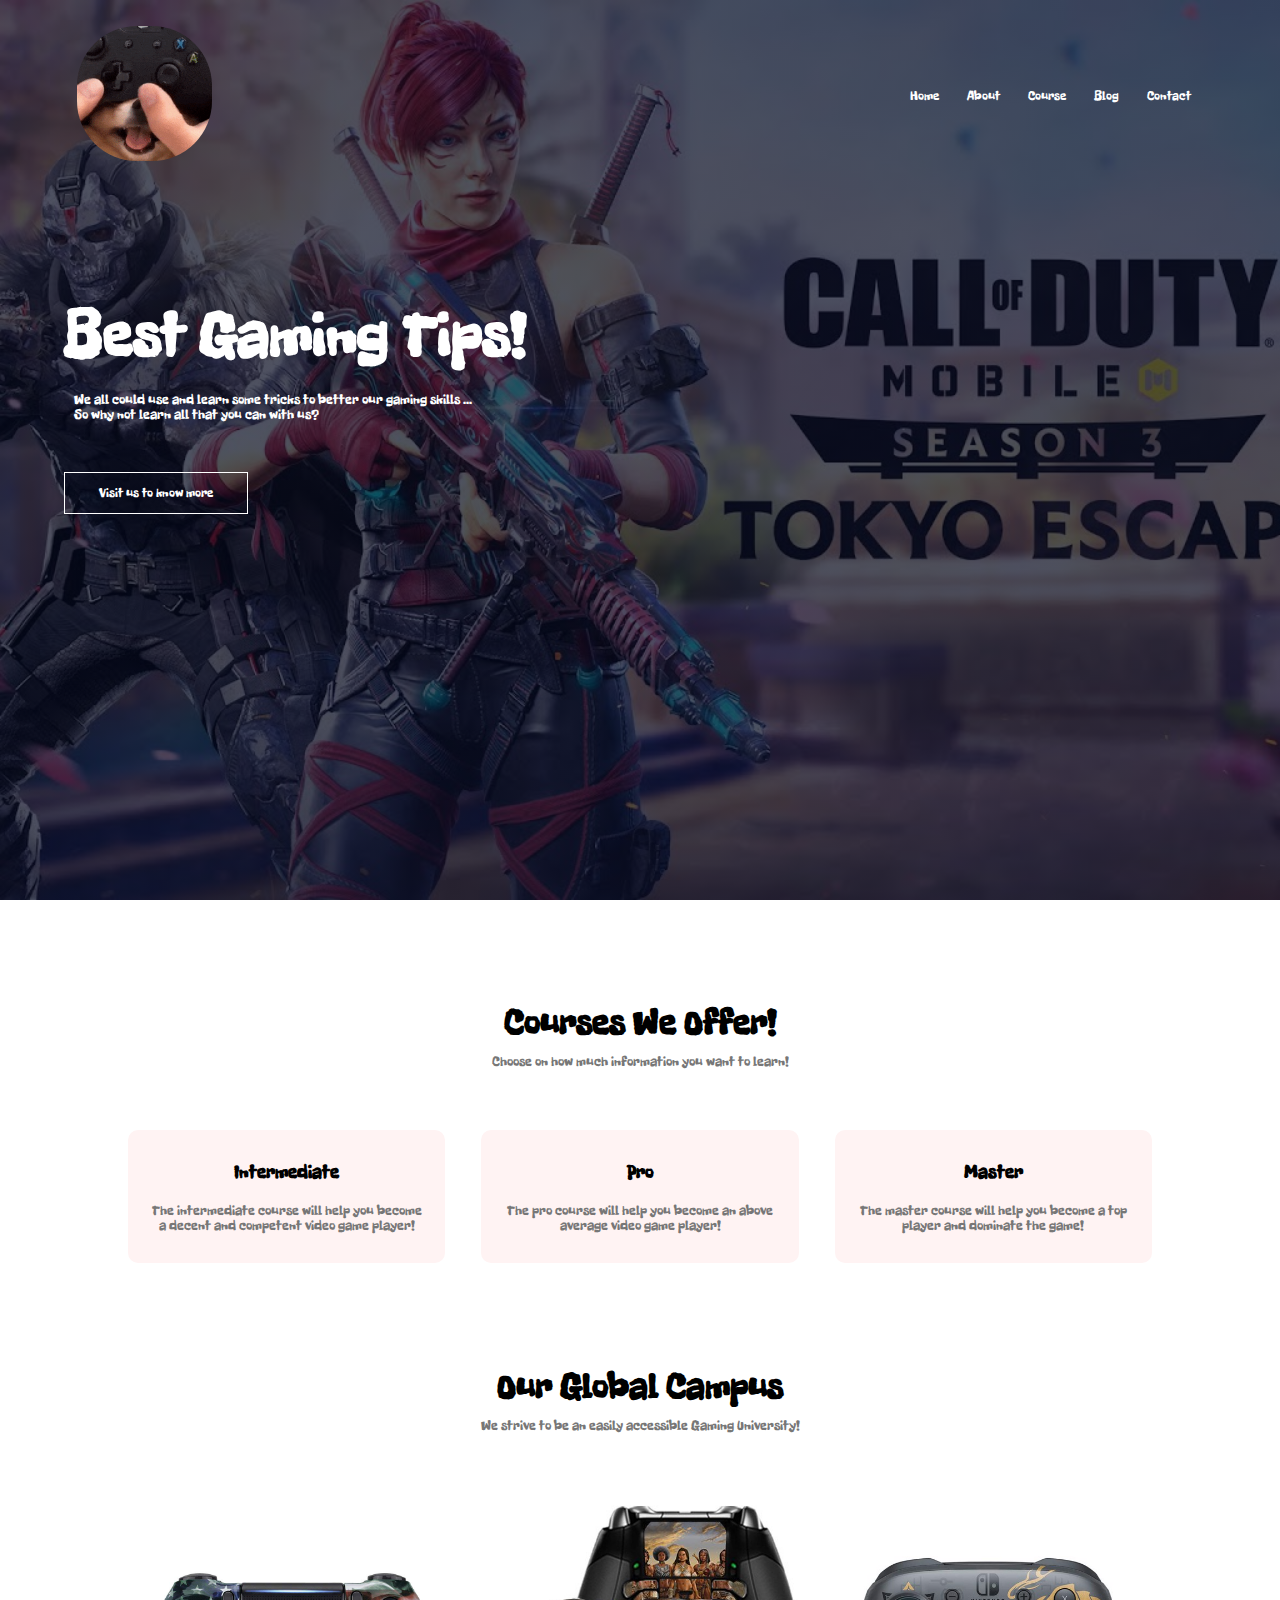
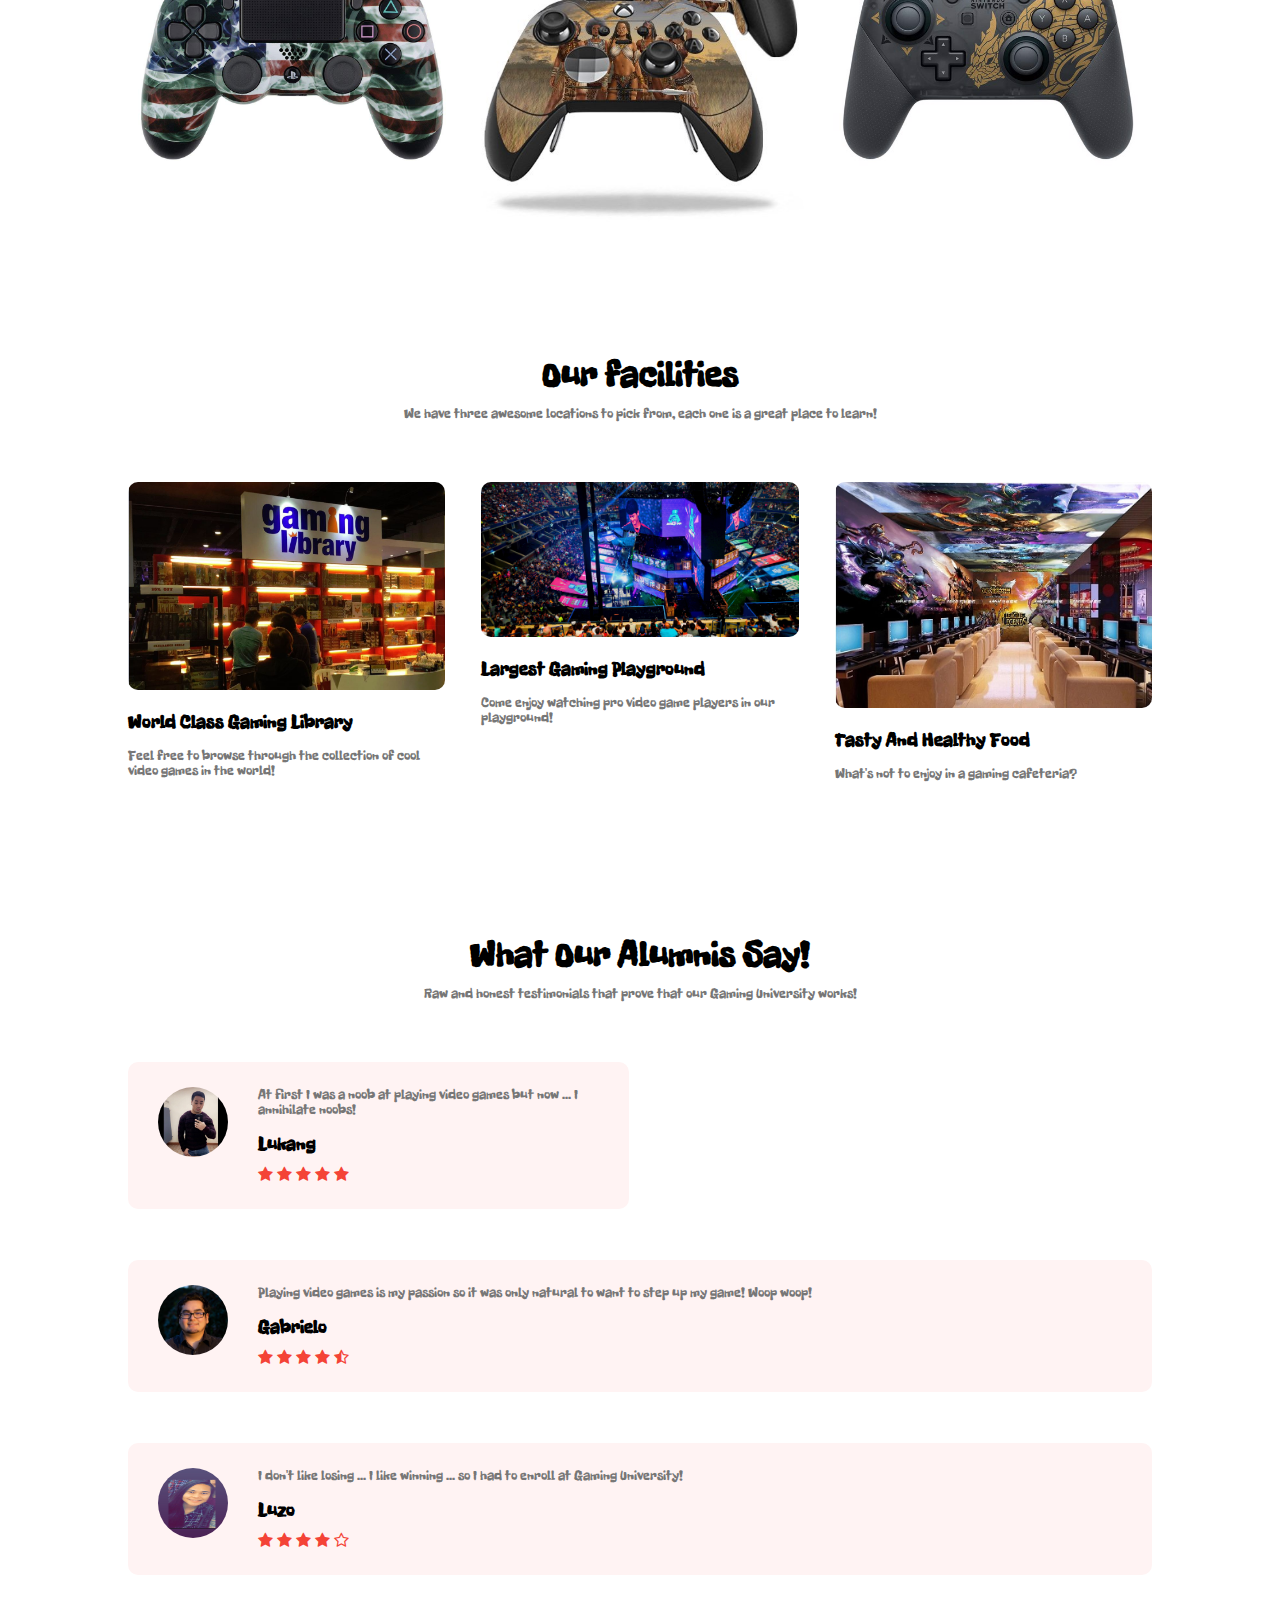
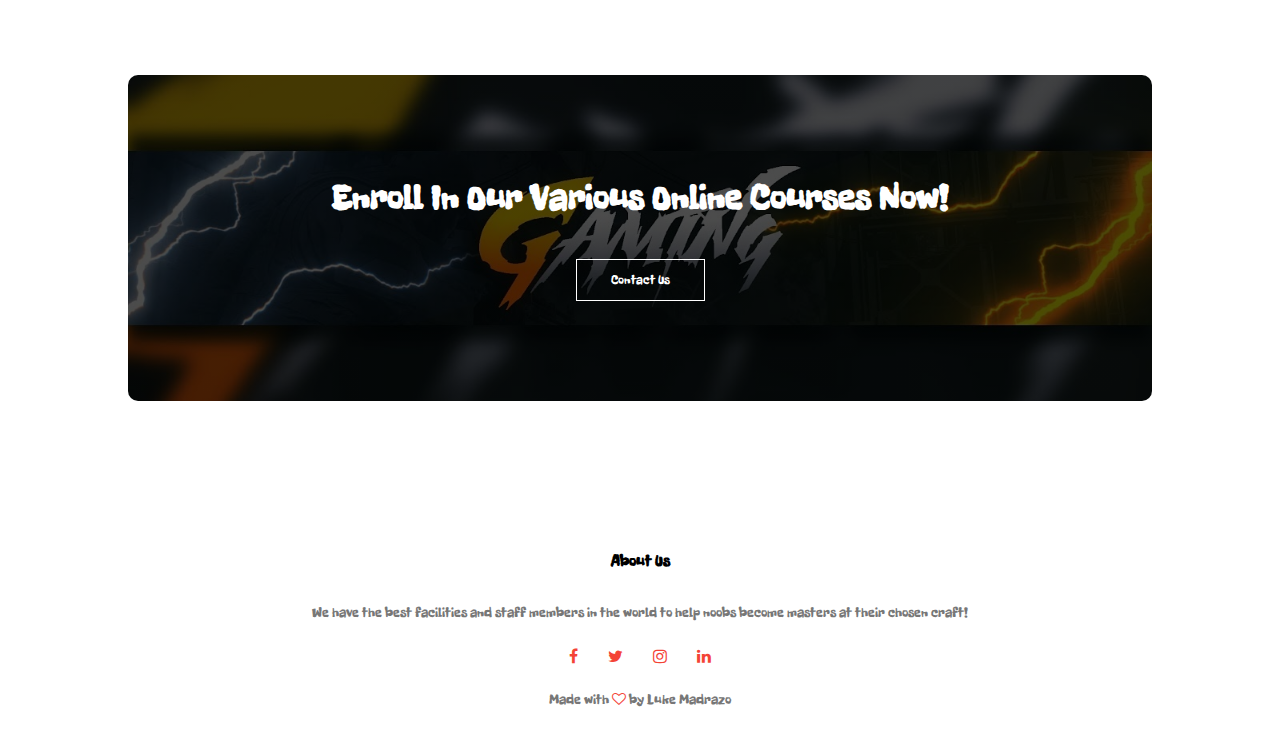
<file: index.html>
<!DOCTYPE html>
<html lang="en">
<head>
    <meta charset="UTF-8">
    <meta http-equiv="X-UA-Compatible" content="IE=edge">
    <meta name="viewport" content="width=device-width, initial-scale=1.0">
    <title>Gaming University</title>
    <link rel="stylesheet" href="style.css">
    <link rel="preconnect" href="https://fonts.gstatic.com">
    <link rel="preconnect" href="https://fonts.gstatic.com">
    <link href="https://fonts.googleapis.com/css2?family=Freckle+Face&display=swap" rel="stylesheet">

    <link rel="stylesheet" href="https://stackpath.bootstrapcdn.com/font-awesome/4.7.0/css/font-awesome.min.css"> 
</head>
<body>
    <section class='header'>
        <nav>
            <a href="index.html"><img src="images/controllerGif.gif"></a>
            <div class="nav-links" id="navLinks">
                <i class="fa fa-times" onclick="hideMenu()"></i>
                <ul>
                    <li><a href="">Home</a></li>
                    <li><a href="">About</a></li>
                    <li><a href="">Course</a></li>
                    <li><a href="">Blog</a></li>
                    <li><a href="">Contact</a></li>
                </ul>

            </div>
            <i class="fa fa-bars" onclick="showMenu()"></i>
        </nav>
<div class="text-box">
    <h1>Best Gaming Tips!</h1>
    <p>We all could use and learn some tricks to better our gaming skills ...<br>
        So why not learn all that you can with us?</p>
    <a href="" class="hero-btn">Visit us to know more</a>    
</div>

    </section>

<!------Course------>

    <section class="course">
        <h1>Courses We Offer!</h1>
        <p>Choose on how much information you want to learn!</p>

        <div class="row">
            <div class="course-col">
                <h3>Intermediate</h3>
                <p>The intermediate course will help you become a decent and competent video game player!</p>                
            </div>
            <div class="course-col">
                <h3>Pro</h3>
                <p>The pro course will help you become an above average video game player!</p>
            </div>
            <div class="course-col">
                <h3>Master</h3>
                <p>The master course will help you become a top player and dominate the game!</p>
            </div>
        </div>


    </section>

    <!-- -----Campus---- -->

    <section class="campus">
        <h1>Our Global Campus</h1>
        <p>We strive to be an easily accessible Gaming University!</p>

        <div class="row">
            <div class="campus-col">
                <img src="images/merica.jpeg">
                <div class="layer">
                    <h3>USA</h3>
                </div>
            </div>
            <div class="campus-col">
                <img src="images/africa.jpeg">
                <div class="layer">
                    <h3>Africa</h3>
                </div>
            </div>
                <div class="campus-col">
                    <img src="images/asia.jpg">
                    <div class="layer">
                        <h3>Asia</h3>
                    </div>
                </div>
        </div>

    </section>



<!-------Facilities------->

    <section class="facilities">
        <h1>Our facilities</h1>
        <p>We have three awesome locations to pick from, each one is a great place to learn!</p>

        <div class="row">
            <div class="facilities-col">
                <img src="images/library.jpg">
                <h3>World Class Gaming Library</h3>
                <p>Feel free to browse through the collection of cool video games in the world!</p>
            </div>
            <div class="facilities-col">
                <img src="images/playground.jpg_cropX1=0&cropX2=3199&cropY1=159&cropY2=1714">
                <h3>Largest Gaming Playground</h3>
                <p>Come enjoy watching pro video game players in our playground!</p>
            </div>
            <div class="facilities-col">
                <img src="images/cafe.jpg">
                <h3>Tasty And Healthy Food</h3>
                <p>What's not to enjoy in a gaming cafeteria?</p>
            </div>
        </div>
    </section>


    <!-- ------Testimonials------ -->

    <section class="testimonials">
        <h1>What Our Alumnis Say!</h1>
        <p>Raw and honest testimonials that prove that our Gaming University works!</p>

        <div class="row">
            <div class="testimonial-col">
                <img src="images/luke.jpg">
                <div>
                    <p>At first I was a noob at playing video games but now ... I annihilate noobs!</p>
                    <h3>Lukang</h3>
                    <i class="fa fa-star"></i>
                    <i class="fa fa-star"></i>
                    <i class="fa fa-star"></i>
                    <i class="fa fa-star"></i>
                    <i class="fa fa-star"></i>
                </div>
            </div>
        </div>
        <div class="testimonial-col">
            <img src="images/gabe.jpg">
            <div>
                <p>Playing video games is my passion so it was only natural to want to step up my game! Woop woop!</p>
                <h3>Gabrielo</h3>
                <i class="fa fa-star"></i>
                <i class="fa fa-star"></i>
                <i class="fa fa-star"></i>
                <i class="fa fa-star"></i>
                <i class="fa fa-star-half-o"></i>
            </div>
        </div>
        <div class="testimonial-col">
            <img src="images/sis.jpg">
            <div>
                <p>I don't like losing ... I like winning ... so I had to enroll at Gaming University!</p>
                <h3>Luzo</h3>
                <i class="fa fa-star"></i>
                <i class="fa fa-star"></i>
                <i class="fa fa-star"></i>
                <i class="fa fa-star"></i>
                <i class="fa fa-star-o"></i>
            </div>
        </div>

    </section>


<!-- -----Call To Action------ -->

    <section class="cta">
        <h1>Enroll In Our Various Online Courses Now!</h1>
            <a href="" class="hero-btn">Contact Us</a>
    </section>



<!-- ------Footer------- -->


    <section class="footer">
        <h4>About Us</h4>
        <p>We have the best facilities and staff members in the world to help noobs become masters at their chosen craft!</p>
        <div class="icons">
            <i class="fa fa-facebook"></i>
            <i class="fa fa-twitter"></i>
            <i class="fa fa-instagram"></i>
            <i class="fa fa-linkedin"></i>
        </div>
        <p>Made with  <i class="fa fa-heart-o"></i> by Luke Madrazo</p>
    </section>


    <!-- ------------Javascript for Toggle Menu-------->
    <script>
        let navLinks = document.getElementById("navLinks");

        function showMenu() {
            navLinks.style.right = "0";
        }
        function hideMenu() {
            navLinks.style.right = "-200px"
        }

    </script>

</body>
</html>
</file>
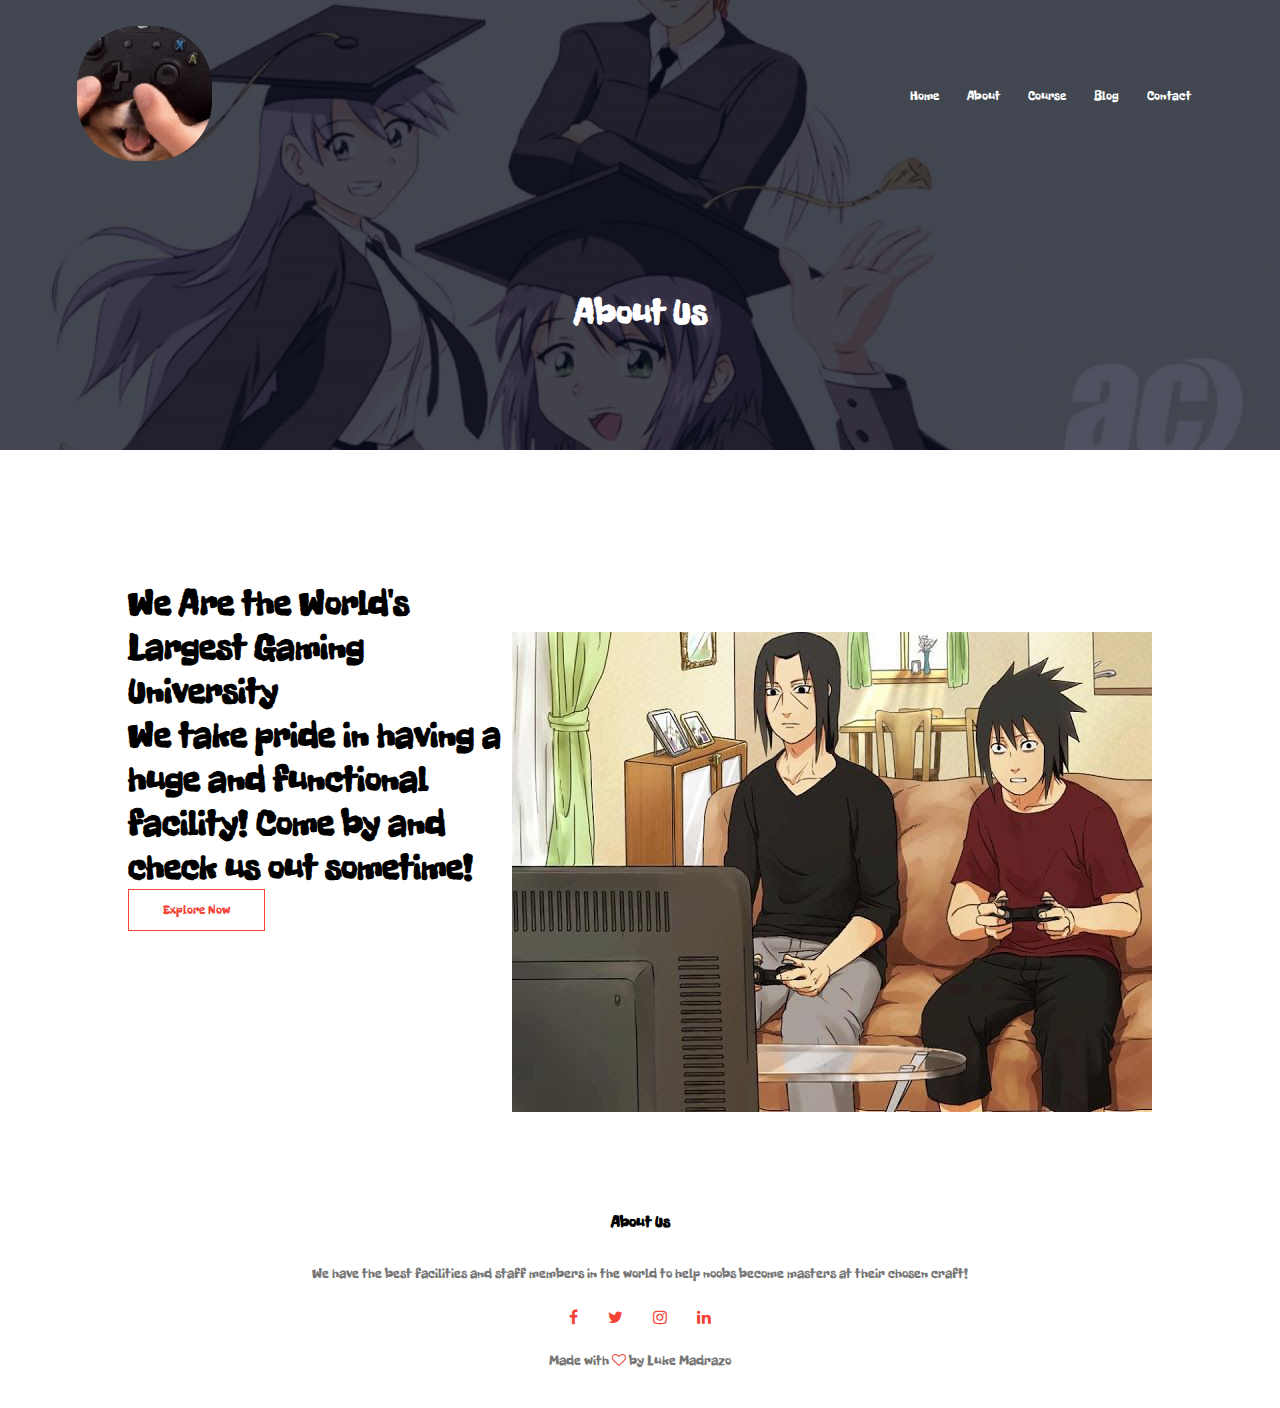
<file: about.html>
<!DOCTYPE html>
<html lang="en">
<head>
    <meta charset="UTF-8">
    <meta http-equiv="X-UA-Compatible" content="IE=edge">
    <meta name="viewport" content="width=device-width, initial-scale=1.0">
    <title>Gaming University</title>
    <link rel="stylesheet" href="style.css">
    <link rel="preconnect" href="https://fonts.gstatic.com">
    <link rel="preconnect" href="https://fonts.gstatic.com">
    <link href="https://fonts.googleapis.com/css2?family=Freckle+Face&display=swap" rel="stylesheet">

    <link rel="stylesheet" href="https://stackpath.bootstrapcdn.com/font-awesome/4.7.0/css/font-awesome.min.css"> 
</head>
<body>
    <section class='sub-header'>
        <nav>
            <a href="index.html"><img src="images/controllerGif.gif"></a>
            <div class="nav-links" id="navLinks">
                <i class="fa fa-times" onclick="hideMenu()"></i>
                <ul>
                    <li><a href="">Home</a></li>
                    <li><a href="">About</a></li>
                    <li><a href="">Course</a></li>
                    <li><a href="">Blog</a></li>
                    <li><a href="">Contact</a></li>
                </ul>

            </div>
            <i class="fa fa-bars" onclick="showMenu()"></i>
        </nav>
        <h1>About Us</h1>
    </section>



    <!-- -------About Us Content------ -->

    <section class="about-us">
        
        <div class="row">
            
        <div class="about-col">
            <h1>We Are the World's Largest Gaming University</h1>
            <h1>We take pride in having a huge and functional facility! Come by and check us out sometime!</h1>
            <a href="" class="hero-btn red-btn">Explore Now</a>
        </div>
        <div class="row">
            <img src="images/itachi.jpg">
        </div>

        </div>

    </section>




<!-- ------Footer------- -->


    <section class="footer">
        <h4>About Us</h4>
        <p>We have the best facilities and staff members in the world to help noobs become masters at their chosen craft!</p>
        <div class="icons">
            <i class="fa fa-facebook"></i>
            <i class="fa fa-twitter"></i>
            <i class="fa fa-instagram"></i>
            <i class="fa fa-linkedin"></i>
        </div>
        <p>Made with  <i class="fa fa-heart-o"></i> by Luke Madrazo</p>
    </section>


    <!-- ------------Javascript for Toggle Menu-------->
    <script>
        let navLinks = document.getElementById("navLinks");

        function showMenu() {
            navLinks.style.right = "0";
        }
        function hideMenu() {
            navLinks.style.right = "-200px"
        }

    </script>

</body>
</html>
</file>
<file: style.css>
*{
    margin: 0;
    padding: 0;
    font-family: 'Freckle Face', cursive;
}
.header {
    min-height: 100vh;
    min-width: 100%;
    background-image: linear-gradient(rgba(4,9,30,0.7), rgba(4,9,30,0.7)), url(images/videoGames.jpg);
    background-position: center;
    background-size: cover;
    position: relative;
}

nav{
    display: flex;
    padding: 2% 6%;
    justify-content: space-between;
    align-items: center;
}

nav img {
    width: 135px;
    height: auto;
    border-radius: 60px;
}

.nav-links {
    flex: 1;
    text-align: right;
}

.nav-links ul li {
    list-style: none;
    display: inline-block;
    padding: 8px 12px;
    position: relative;
}

.nav-links ul li a {
    color: #fff;
    text-decoration: none;
    font-size: 13px;
}

.nav-links ul li::after {
    content: '';
    width: 0%;
    height: 2px;
    background: #f44336;
    display: block;
    margin: auto;
    transition: 0.5s;
    transform: skew(10deg, -8deg) scaleY(.80);
}

.nav-links ul li:hover::after {
    width: 100%;
}

.text-box {
    width: 90%;
    color: #fff;
    position: absolute;
    top: 45%;
    left: 50%;
    transform: translate(-50%, -50%);
    text-align: left;
}

.text-box h1 {
    font-size: 62px;
}

.text-box p {
    margin: 10px 0 40px;
    font-size: 14px;
    color: #fff;
}

.hero-btn {
    display: inline-block;
    text-decoration: none;
    color: #fff;
    border: 1px solid #fff;
    padding: 12px 34px;
    font-size: 13px;
    background: transparent;
    position: relative;
    cursor: pointer;
}

.hero-btn:hover {
    border: 1px solid #f44336;
    background: #f44336;
    transition: 1s;
}

nav .fa {
    display: none;
}

@media(max-width: 700px) {
    .text-box h1{
        font-size: 20px;
    }
    .nav-links ul li{
        display: block;
    }
    .nav-links {
        position: absolute;
        background: #f44336;
        height: 100vh;
        width: 200px;
        top: 0;
        right: -200px;
        text-align: left;
        z-index: 2;
        transition: 1s;
    }
    nav .fa{
        display: block;
        color: #fff;
        margin: 10px;
        font-size: 22px;
        cursor: pointer;
    }
    .nav-links ul {
        padding: 30px;
    }
}

/* -------Course------ */
    .course {
        width: 80%;
        margin: auto;
        text-align: center;
        padding-top: 100px; 
    }

    h1 {
        font-size: 36px;
        font-weight: 600;
    }

    p {
        color: #777;
        font-size: 14px;
        font-weight: 300;
        line-height: 15px;
        padding: 10px;
    }

    .row {
        margin-top: 5%;
        display: flex;
        justify-content: space-between;
    }

    .course-col {
        flex-basis: 31%;
        background: #fff3f3;
        border-radius: 10px;
        margin-bottom: 5%;
        padding: 20px 12px;
        box-sizing: border-box;
        transition: 0.5s;
    }

    h3 {
        text-align: center;
        font-weight: 600;
        margin: 10px 0;
    }

    .course-col:hover {
        box-shadow: 0 0 20px 0px rgba(0,0,0,0.2);
    }

    @media(max-width: 700px) {
        .row {
            flex-direction:  column;
        }
    }

    /* -----Campus---- */

    .campus {
        width: 80%;
        margin: auto;
        text-align: center;
        padding-top: 50px;
    }

    .campus-col {
        flex-basis: 32%;
        border-radius: 10px;
        margin-bottom: 30px;
        position: relative;
        overflow: hidden;

    }

    .campus-col img {
        width: 100%;
        display: block;
    }

    .layer {
        background: transparent;
        height: 100%;
        width: 100%;
        position: absolute;
        top: 0;
        left: 0;
        transition: 0.5s;
    }

    .layer:hover {
        background: rgba(226, 0, 0, 0.7);
    }
.layer h3 {
    width: 100%;
    font-weight: 500;
    color: #fff;
    font-size: 26px;
    bottom: 0;
    left: 50%;
    transform: translateX(-50%);
    position: absolute; 
    opacity: 0;
    transition: 0.5s;
}

.layer:hover h3 {
    bottom: 49%;
    opacity: 1;
}



/* ------Facilities------- */

.facilities {
    width: 80%;
    margin: auto;
    text-align: center;
    padding-top: 100px;
}

.facilities-col {
    flex-basis: 31%;
    border-radius: 10px;
    margin-bottom: 5%;
    text-align: left;
}

.facilities-col img {
    width: 100%;
    border-radius: 10px;
}

.facilities-col p {
    padding: 0;
}

.facilities-col h3 {
    margin-top: 16px;
    margin-bottom: 15px;
    text-align: left;
}

/* -----Testimonials------- */

.testimonials {
    width: 80%;
    margin: auto;
    padding-top: 100px;
    text-align: center;
}

.testimonial-col {
    flex-basis: 44%;
    border-radius: 10px;
    margin-bottom: 5%;
    text-align: left;
    background: #fff3f3;
    padding: 25px;
    cursor: pointer;
    display: flex;
}

.testimonial-col img {
    height: 70px;
    width: 70px;
    margin-left: 5px;
    margin-right: 30px;
    border-radius: 50%;
}

.testimonial-col p {
    padding: 0;
}

.testimonial-col h3 {
    margin-top: 15px;
    text-align: left;
}

.testimonial-col .fa {
    color: #f44336;
}

@media(max-width: 700px) {
    .testimonial-col  img {
        margin-left: 0px;
        margin-right: 15px;
    }
}


/* ------Call To Action------- */

.cta {
    margin: 100px auto;
    width: 80%;
    background-image: linear-gradient(rgba(0,0,0,0.7),rgba(0,0,0,0.7)),url(images/enroll.jpg);
    background-position: center;
    background-size: cover;
    border-radius: 10px;
    text-align: center;
    padding: 100px 0;
}

.cta h1 {
    color: #fff;
    margin-bottom: 40px;
    padding: 0;
}

@media(max-width: 700px){
    .cta h1 {
        font-size: 24px;
    }
}


/* -------Footer------- */ 

.footer {
    width: 100%;
    text-align: center;
    padding: 30px 0;
}

.footer h4 {
    margin-bottom: 25px;
    margin-top: 20px;
    font-weight: 600;
}

.icons .fa {
    color: #f44336;
    margin: 0 13px;
    cursor: pointer;
    padding: 18px 0;
}

.fa-heart-o {
    color: #f44336;
}

/* -----About Us Page------ */

.sub-header {
    height: 50vh;
    width: 100%;
    background-image: linear-gradient(rgba(4,9,30,0.7),rgba(4,9,30,0.7)), url(images/Graduation-Art-Web-1024x535.jpg);
    background-position: center;
    background-size: cover;
    text-align: center;
    color: #fff;
}

.sub-header h1 {
    margin-top: 100px;
}

.about-us {
    width: 80%;
    margin: auto;
    padding-top: 80px;
    padding-bottom: 50px;
}

.about col {
    flex-basis: 48%;
    padding: 30px 2px;
}

.about-col img {
    width: 100%;
}

.about-col h1 {
    padding-top: 0;
}

.about-col p {
    padding: 15px 0 25px;
}

.red-btn {
    border: 1px solid #f44336;
    background: transparent;
    color: #f44336;
}

.red-btn:hover {
    color: #fff;
}
</file>
